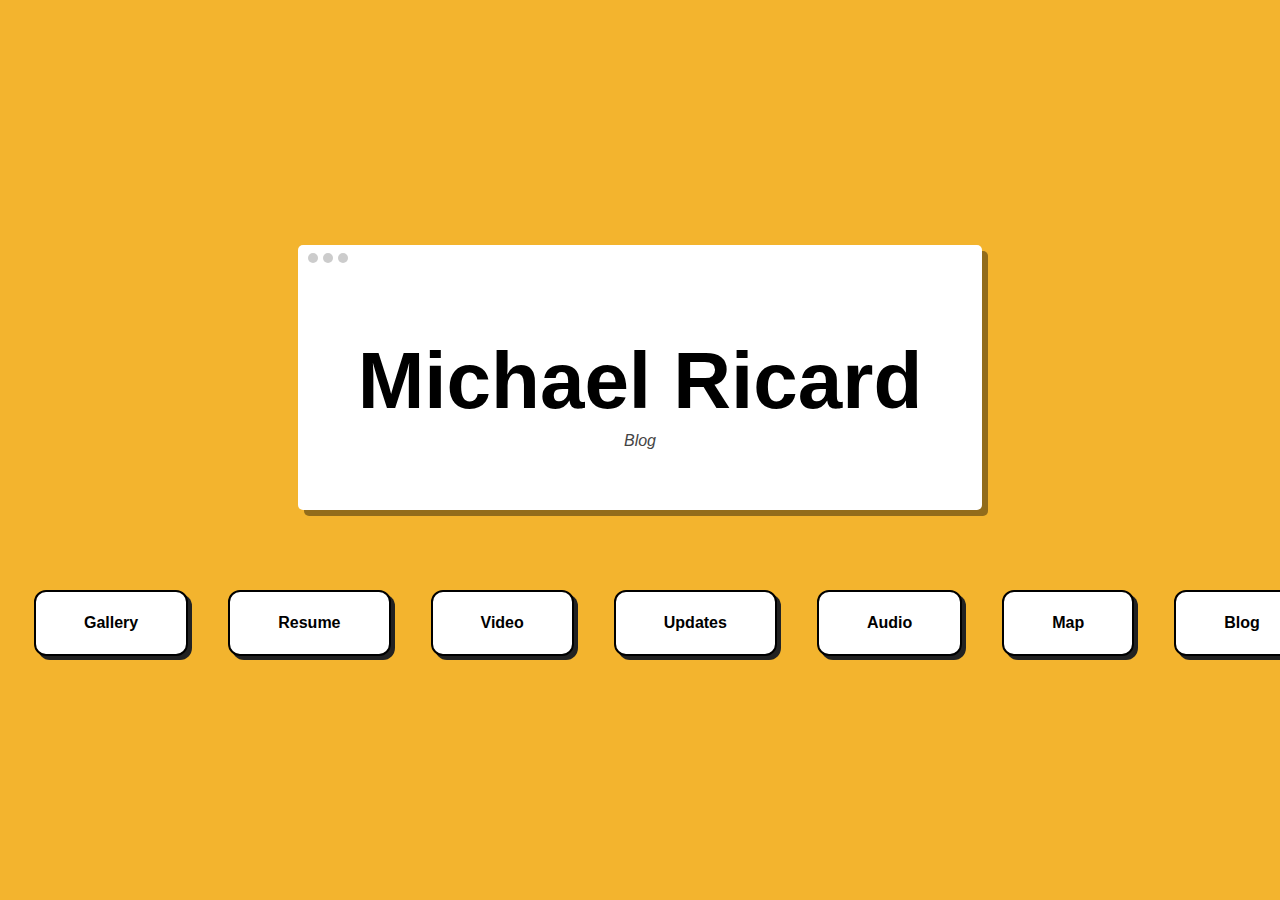
<file: index.html>
<!DOCTYPE html>
<html lang="en">
<head>
  <meta charset="UTF-8" />
  <meta name="viewport" content="width=device-width, initial-scale=1.0"/>
  <title>Michael Ricard</title>
  <link rel="stylesheet" href="style.css" />
</head>
<body>
  <div class="background">
    <div class="center-box">

      <!-- Browser-style name header -->
      <div class="browser-box">
        <div class="window-bar">
          <span class="dot"></span>
          <span class="dot"></span>
          <span class="dot"></span>
        </div>
        <h1>Michael Ricard</h1>
        <p class="subheading">Blog</p>
      </div>

      <!-- ✅ Button section goes right here -->
      <div class="button-grid-2x2">
  <a href="gallery.html" class="nav-button">Gallery</a>
  <a href="resume.html" class="nav-button">Resume</a>
  <a href="video.html" class="nav-button">Video</a>
  <a href="updates.html" class="nav-button">Updates</a>
  <a href="audio.html" class="nav-button">Audio</a>
  <a href="map.html" class="nav-button">Map</a>
  <a href="blog.html" class="nav-button">Blog</a>
  </div>

    </div>
  </div>
</body>
</html>
</file>
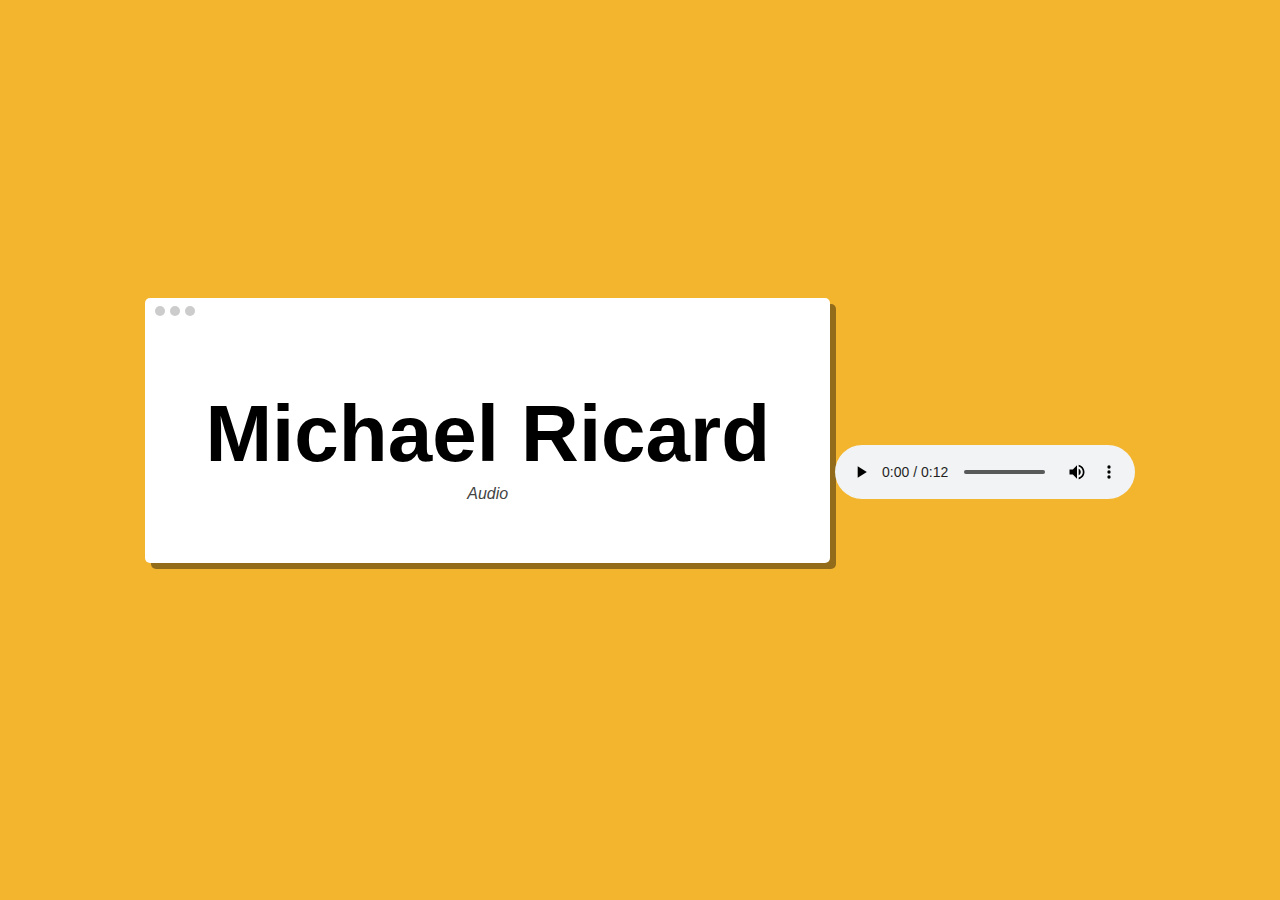
<file: audio.html>
<!DOCTYPE html>
<html lang="en">
<head>
  <meta charset="UTF-8" />
  <meta name="viewport" content="width=device-width, initial-scale=1.0"/>
  <title>Audio - Michael Ricard</title>
  <link rel="stylesheet" href="style.css" />
</head>
<body>
  <div class="background">
    <div class="center-box">
      <div class="browser-box">
        <div class="window-bar">
          <span class="dot"></span>
          <span class="dot"></span>
          <span class="dot"></span>
        </div>
        <h1>Michael Ricard</h1>
        <p class="subheading">Audio</p>
      </div>

      <audio controls>
        <source src="audio.mp3" type="audio/mpeg">
        Your browser does not support the audio element.
      </audio>
    </div>
  </div>
</body>
</html>
</file>
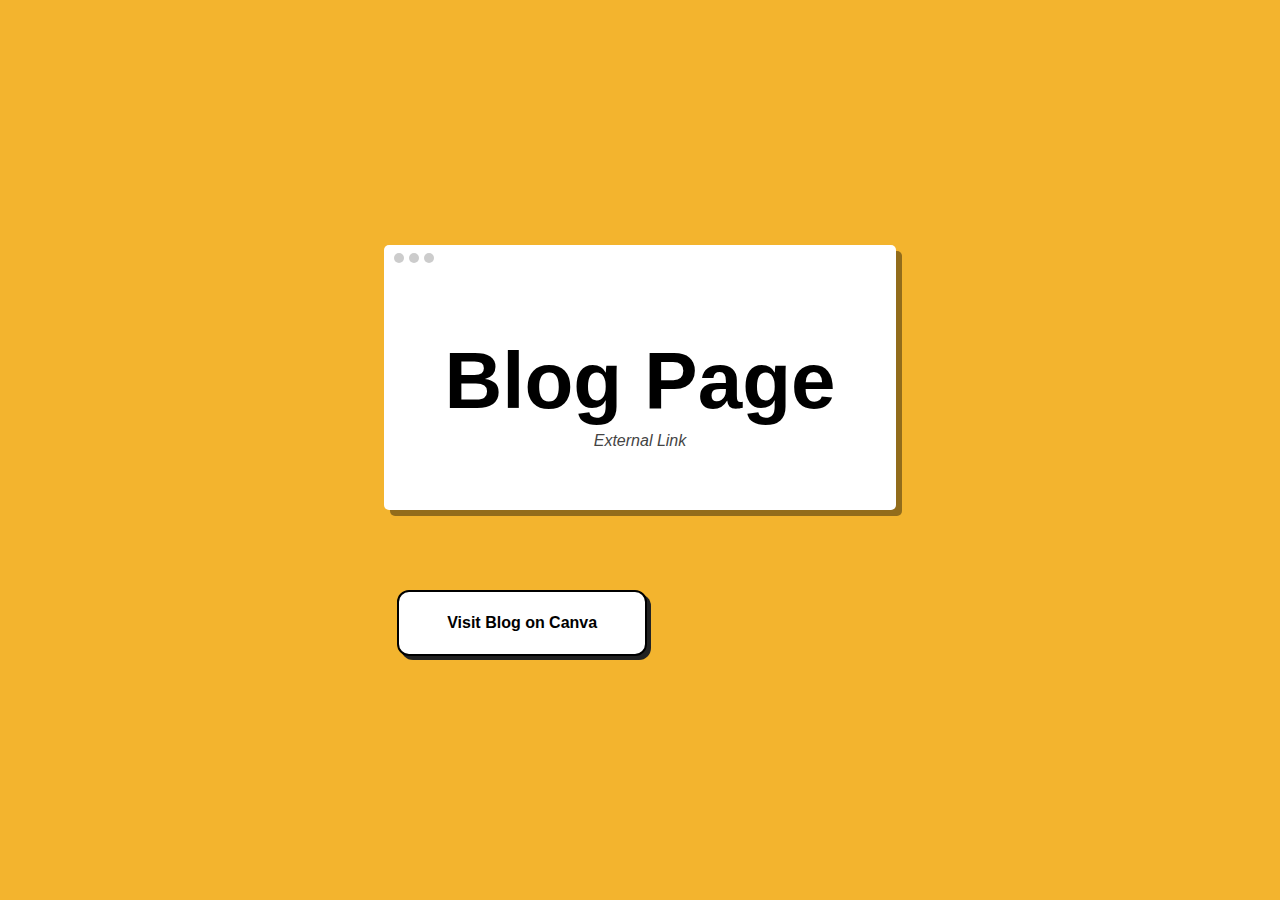
<file: blog.html>
<!DOCTYPE html>
<html lang="en">
<head>
  <meta charset="UTF-8">
  <meta name="viewport" content="width=device-width, initial-scale=1.0"/>
  <title>Blog</title>
  <link rel="stylesheet" href="style.css" />
</head>
<body>
  <div class="background">
    <div class="center-box">
      <div class="browser-box">
        <div class="window-bar">
          <span class="dot"></span>
          <span class="dot"></span>
          <span class="dot"></span>
        </div>
        <h1>Blog Page</h1>
        <p class="subheading">External Link</p>
      </div>
      <div class="button-grid-2x2">
        <a href="https://introtointernetcommmr.my.canva.site/" target="_blank" class="nav-button">
          Visit Blog on Canva
        </a>
      </div>
    </div>
  </div>
</body>
</html>
</file>
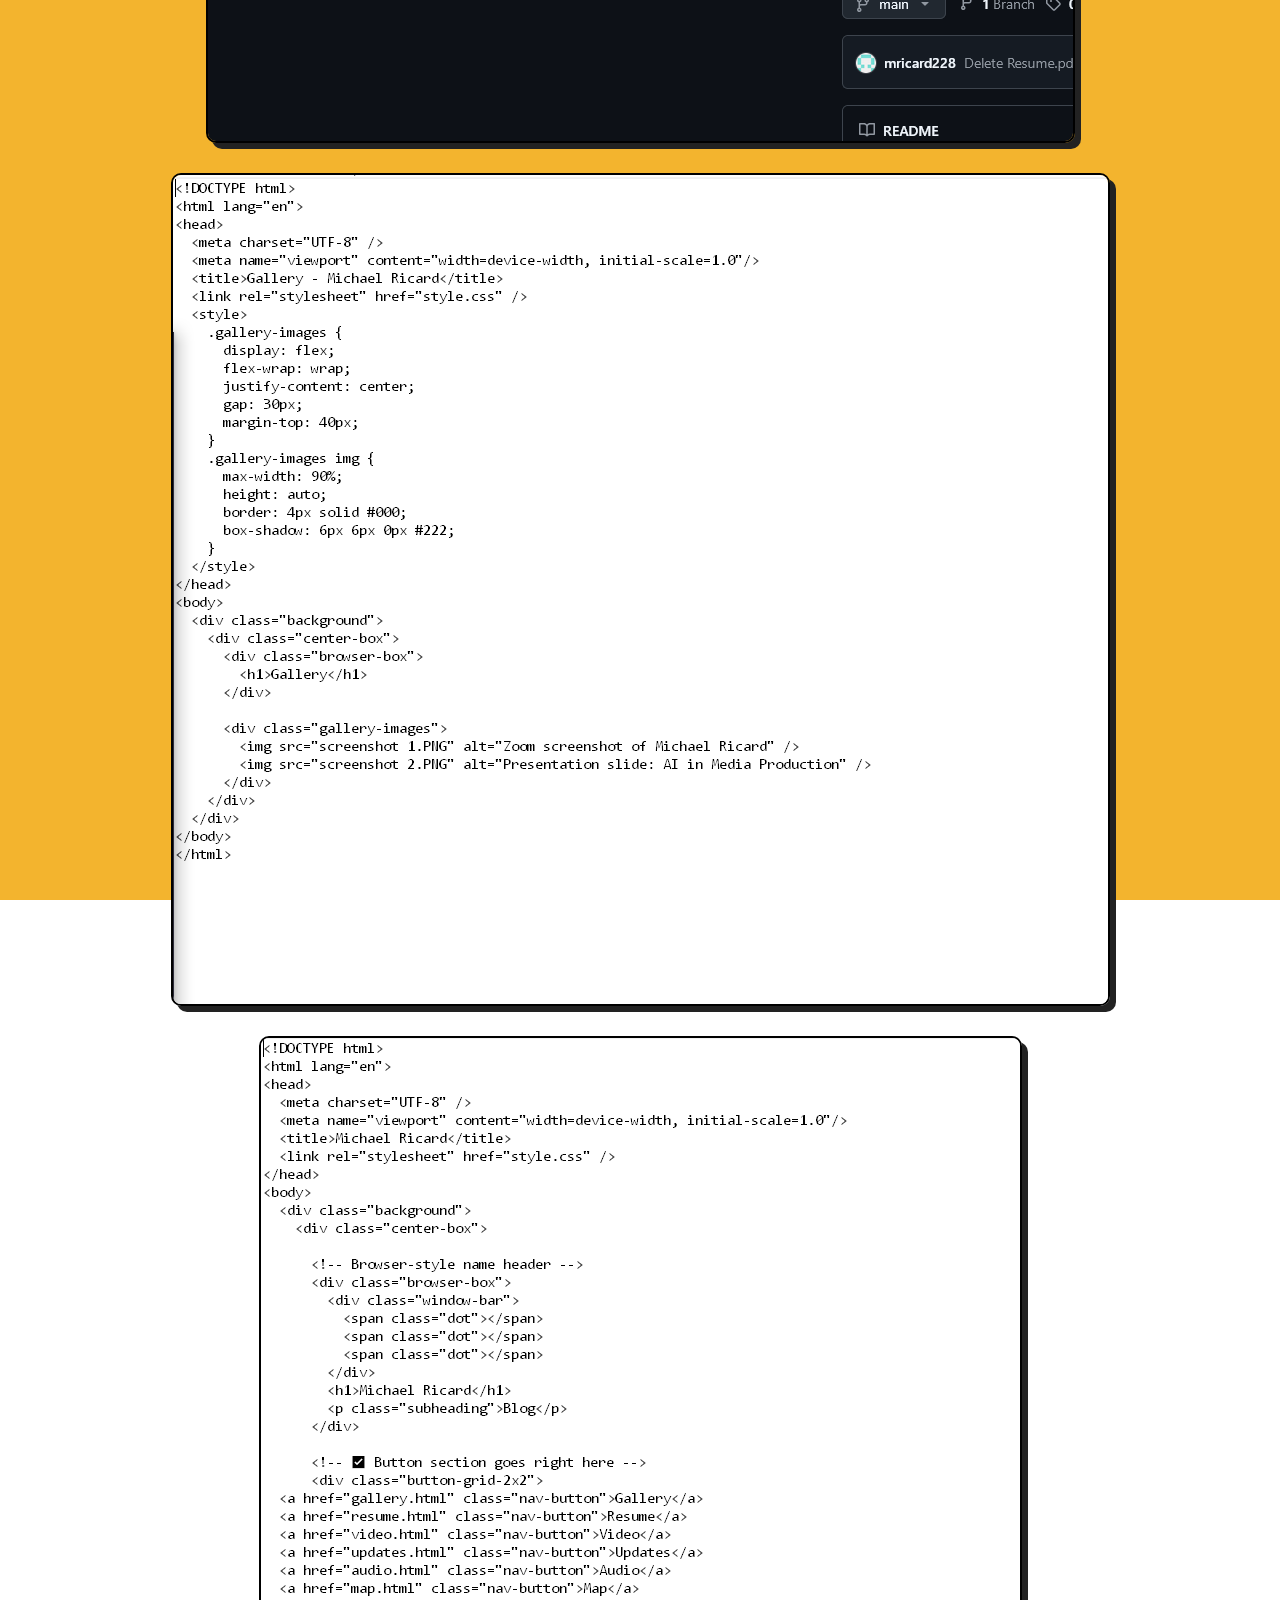
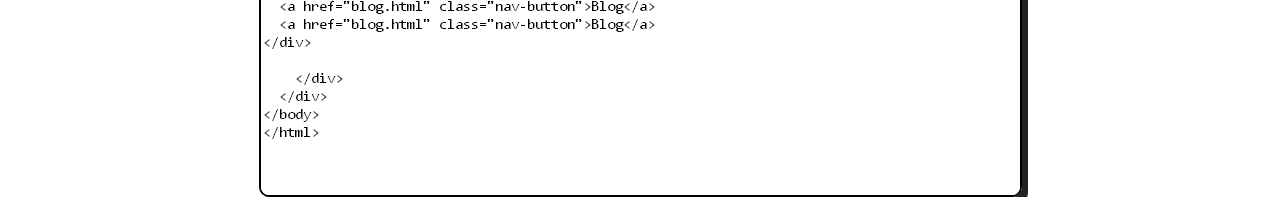
<file: gallery.html>
<!DOCTYPE html>
<html lang="en">
<head>
  <meta charset="UTF-8" />
  <meta name="viewport" content="width=device-width, initial-scale=1.0"/>
  <title>Gallery - Michael Ricard</title>
  <link rel="stylesheet" href="style.css" />
  <style>
    .gallery-images {
      display: flex;
      flex-wrap: wrap;
      justify-content: center;
      gap: 30px;
      margin-top: 40px;
    }
    .gallery-images img {
      max-width: 90%;
      height: auto;
      border: 4px solid #000;
      box-shadow: 6px 6px 0px #222;
    }
  </style>
</head>
<body>
  <div class="background">
    <div class="center-box">
      <div class="browser-box">
        <h1>Gallery</h1>
      </div>

      <div class="gallery-images">
        <img src="screenshot 1.PNG" alt="Zoom screenshot of Michael Ricard" />
        <img src="screenshot 2.PNG" alt="Presentation slide: AI in Media Production" />
      <img src="github.PNG" alt="GitHub Repository Screenshot" style="max-width: 90%; border: 2px solid black; border-radius: 10px;">
<img src="code.PNG" alt="Code Screenshot" style="max-width: 90%; border: 2px solid black; border-radius: 10px;">
<img src="code2.PNG" alt="Code Screenshot 2" style="max-width: 90%; border: 2px solid black; border-radius: 10px;">
</div>
    </div>
  </div>
</body>
</html>
</file>
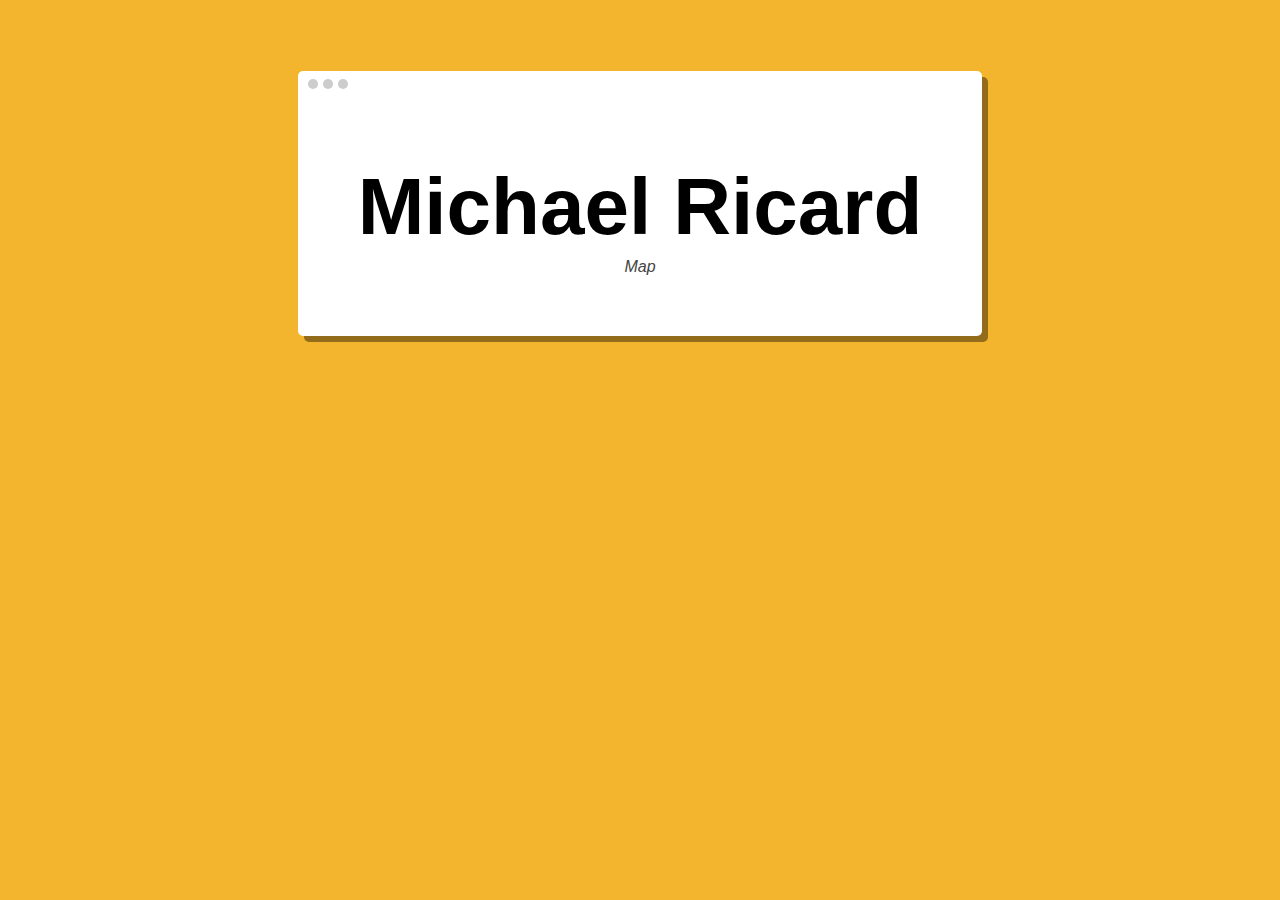
<file: map.html>
<!DOCTYPE html>
<html lang="en">
<head>
  <meta charset="UTF-8" />
  <meta name="viewport" content="width=device-width, initial-scale=1.0"/>
  <title>Map - Michael Ricard</title>
  <link rel="stylesheet" href="style.css" />
</head>
<body>
  <div class="background">
    <div class="center-box">
      <div class="browser-box">
        <div class="window-bar">
          <span class="dot"></span>
          <span class="dot"></span>
          <span class="dot"></span>
        </div>
        <h1>Michael Ricard</h1>
        <p class="subheading">Map</p>
      </div>

      <div style="width:100%; max-width:600px; margin:auto;">
        <iframe 
          src="https://www.google.com/maps/embed?pb=!1m18!1m12!1m3!1d3522.5600269992024!2d-88.64111982448058!3d30.388257674756803!2m3!1f0!2f0!3f0!3m2!1i1024!2i768!4f13.1!3m3!1m2!1s0x889be5bb4e76b93f%3A0xc85948fd72f0c2a1!2sGautier%2C%20MS!5e0!3m2!1sen!2sus!4v1719513790454!5m2!1sen!2sus" 
          width="100%" height="450" style="border:0;" allowfullscreen="" loading="lazy">
        </iframe>
      </div>
    </div>
  </div>
</body>
</html>
</file>
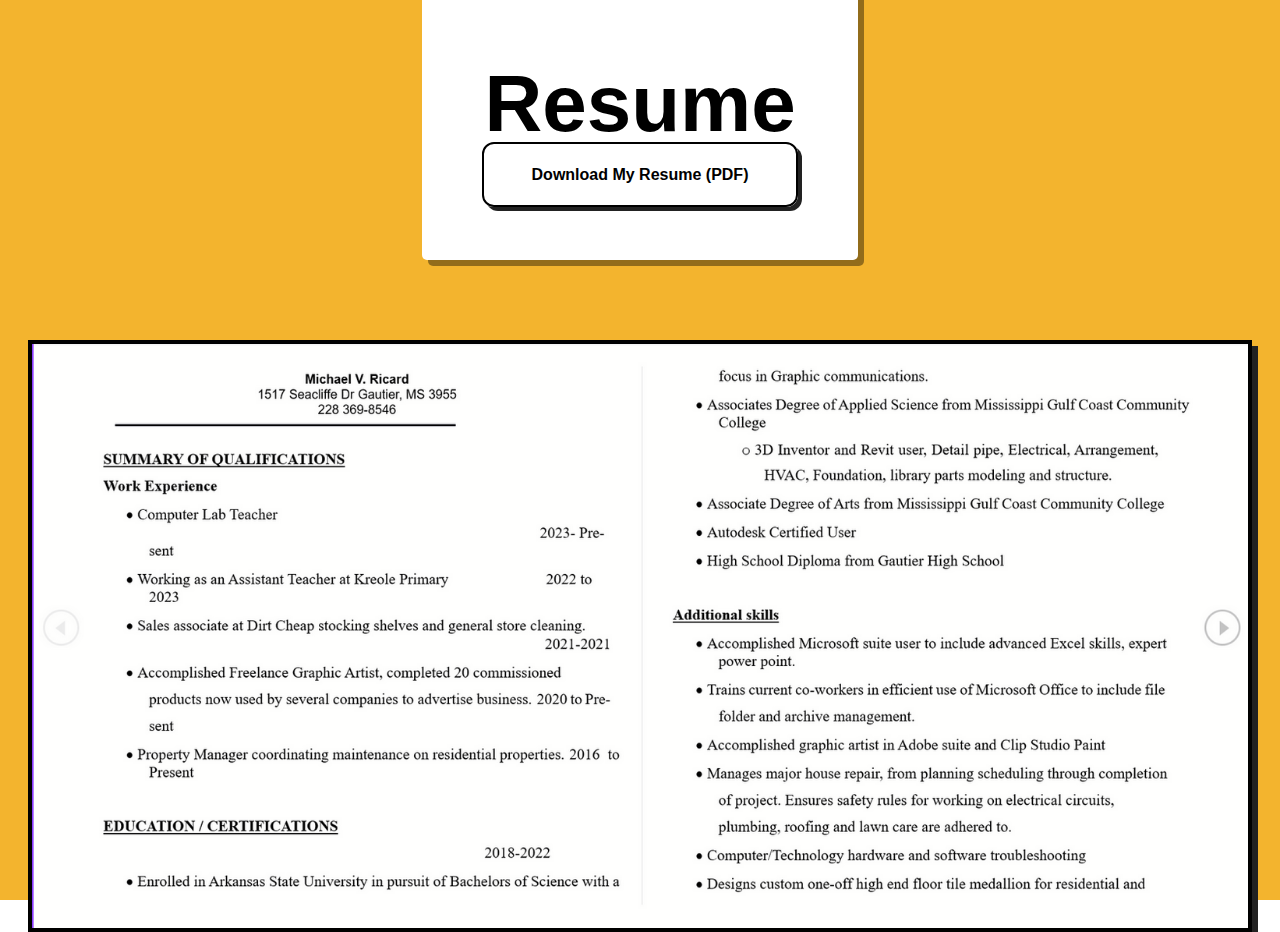
<file: resume.html>
<!DOCTYPE html>
<html lang="en">
<head>
  <meta charset="UTF-8" />
  <meta name="viewport" content="width=device-width, initial-scale=1.0"/>
  <title>Resume - Michael Ricard</title>
  <link rel="stylesheet" href="style.css" />
  <style>
    .resume-image {
      margin-top: 40px;
      display: flex;
      justify-content: center;
    }
    .resume-image img {
      max-width: 95%;
      height: auto;
      border: 4px solid #000;
      box-shadow: 6px 6px 0px #222;
    }
  </style>
</head>
<body>
  <div class="background">
    <div class="center-box">
      <div class="browser-box">
        <h1>Resume</h1>
      
  <p><a href="Resume.pdf" download class="nav-button">Download My Resume (PDF)</a></p>

</div>

      <div class="resume-image">
        <img src="resume 1.PNG" alt="Michael Ricard Resume" />
      </div>
    </div>
  </div>
</body>
</html>
</file>
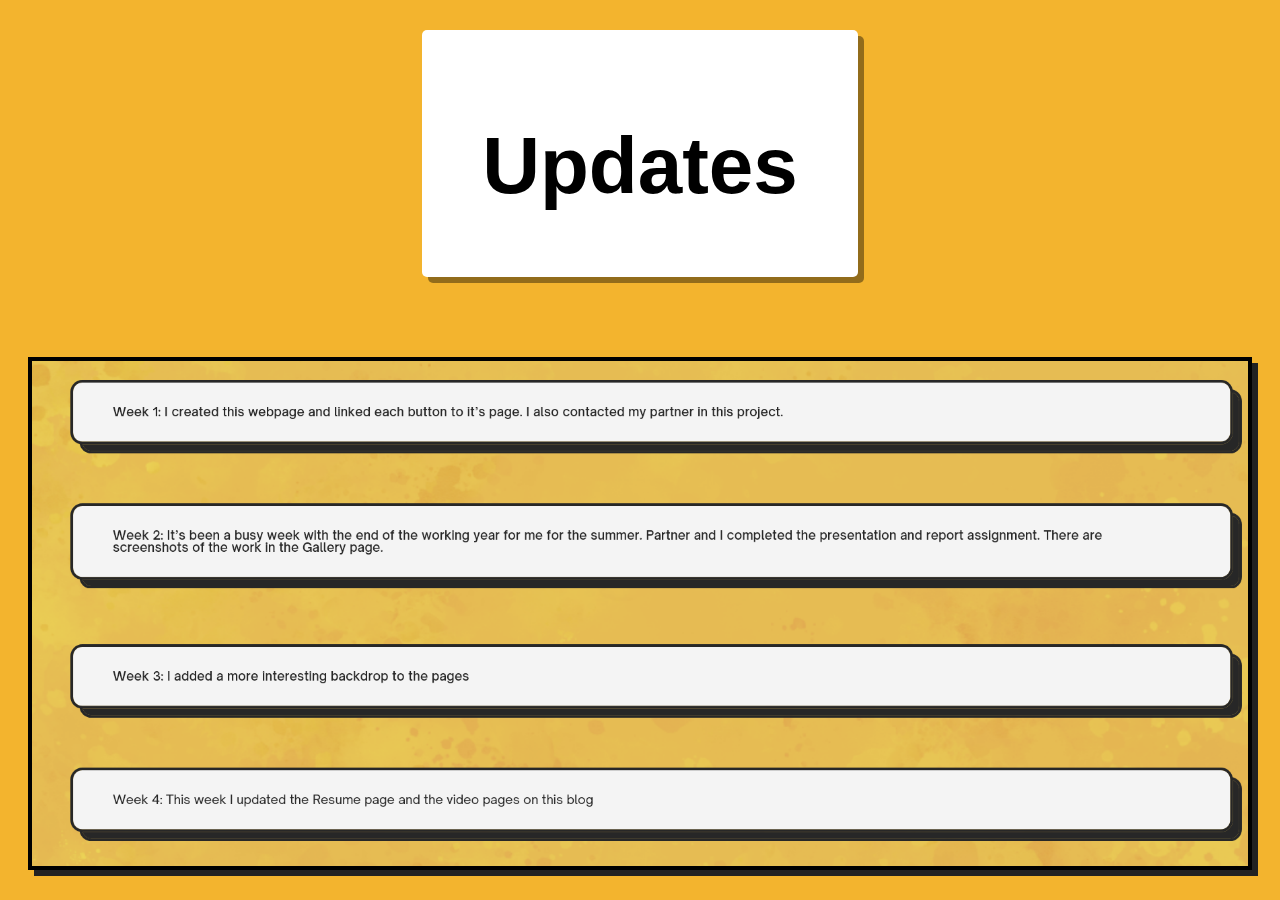
<file: updates.html>
<!DOCTYPE html>
<html lang="en">
<head>
  <meta charset="UTF-8" />
  <meta name="viewport" content="width=device-width, initial-scale=1.0"/>
  <title>Updates - Michael Ricard</title>
  <link rel="stylesheet" href="style.css" />
  <style>
    .updates-image {
      margin-top: 40px;
      display: flex;
      justify-content: center;
    }
    .updates-image img {
      max-width: 95%;
      height: auto;
      border: 4px solid #000;
      box-shadow: 6px 6px 0px #222;
    }
  </style>
</head>
<body>
  <div class="background">
    <div class="center-box">
      <div class="browser-box">
        <h1>Updates</h1>
      </div>

      <div class="updates-image">
        <img src="blog updates.PNG" alt="Weekly Blog Updates Screenshot" />
      </div>
    </div>
  </div>
</body>
</html>
</file>
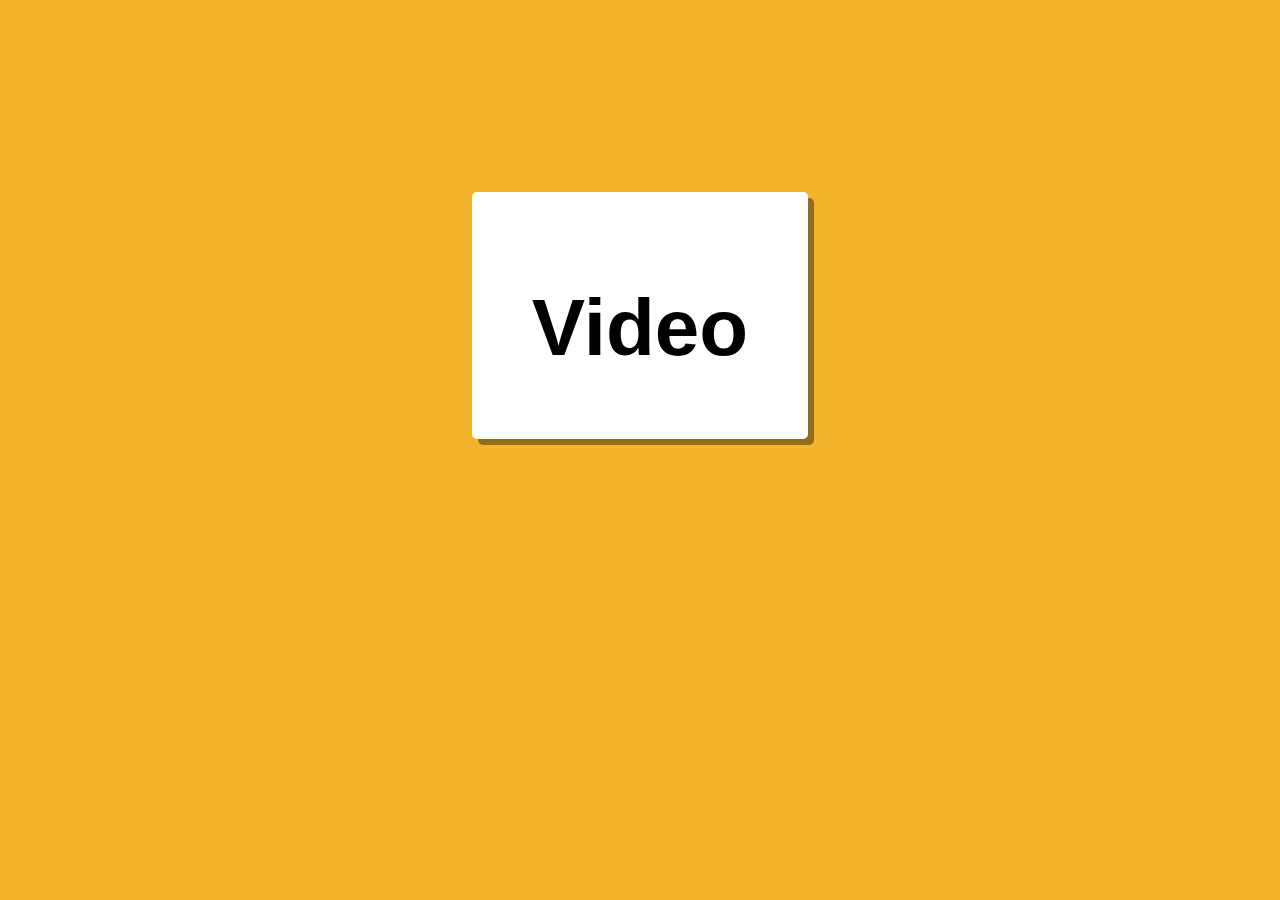
<file: video.html>
<!DOCTYPE html>
<html lang="en">
<head>
  <meta charset="UTF-8" />
  <meta name="viewport" content="width=device-width, initial-scale=1.0"/>
  <title>Video - Michael Ricard</title>
  <link rel="stylesheet" href="style.css" />
  <style>
    .video-container {
      margin-top: 40px;
      display: flex;
      justify-content: center;
    }
    video {
      width: 90%;
      max-width: 900px;
      border: 4px solid #000;
      box-shadow: 6px 6px 0px #222;
    }
    .youtube-container {
      margin: 40px auto 0;
      max-width: 900px;
      aspect-ratio: 16 / 9;
      position: relative;
    }
    .youtube-container iframe {
      position: absolute;
      top: 0;
      left: 0;
      width: 100%;
      height: 100%;
      border: 0;
    }
  </style>
</head>
<body>
  <div class="background">
    <div class="center-box">
      <div class="browser-box">
        <h1>Video</h1>
      </div><div class="youtube-container">
        <iframe src="https://www.youtube.com/embed/yw-7UYzWrBc" allowfullscreen loading="lazy"></iframe>
      </div>

    </div>
  </div>
</body>
</html>
</file>
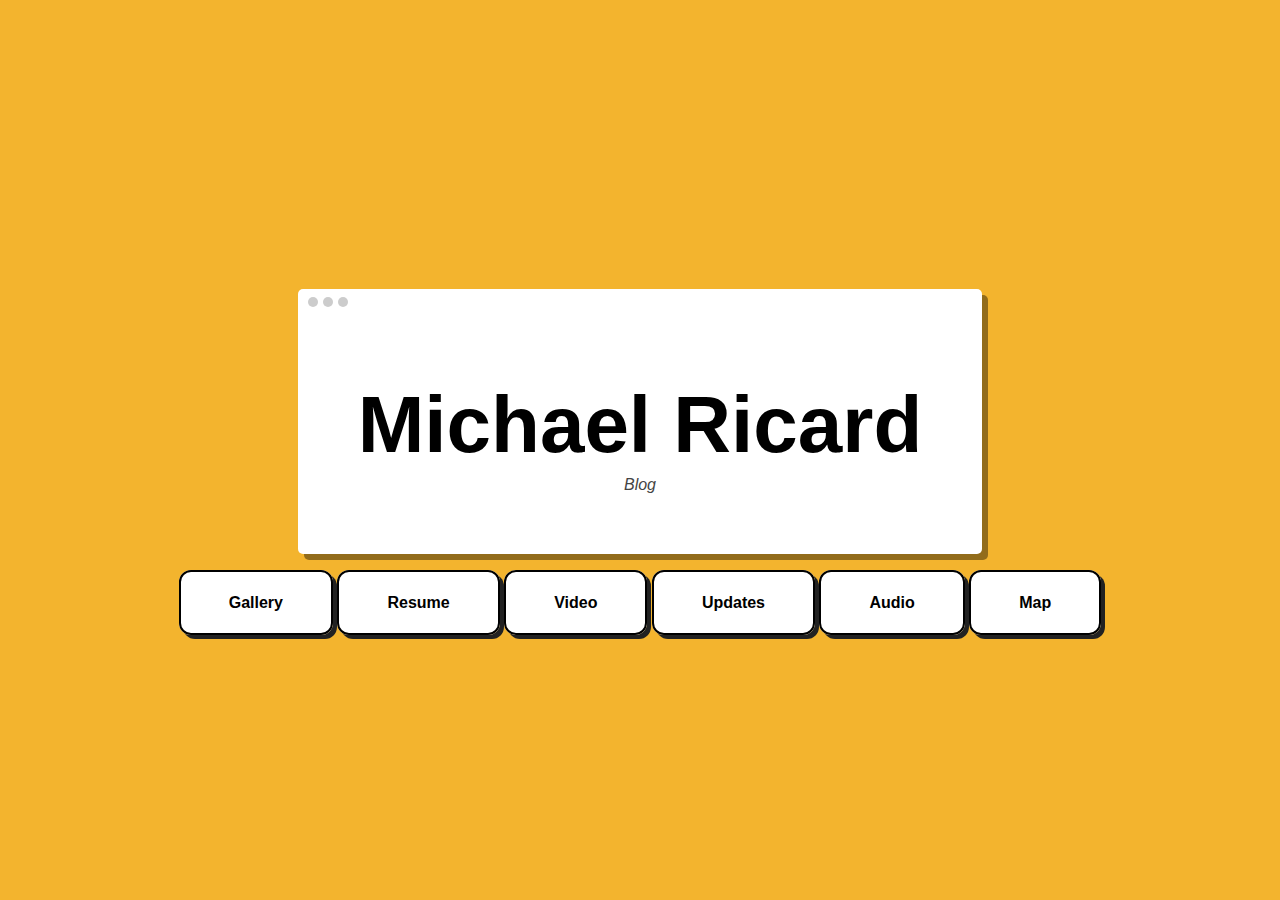
<file: website.html>
<!DOCTYPE html>
<html lang="en">
<head>
  <meta charset="UTF-8" />
  <meta name="viewport" content="width=device-width, initial-scale=1.0"/>
  <title>Michael Ricard</title>
  <link rel="stylesheet" href="style.css" />
</head>
<body>
  <div class="background">
    <div class="center-box">

      <!-- Browser-style name header -->
      <div class="browser-box">
        <div class="window-bar">
          <span class="dot"></span>
          <span class="dot"></span>
          <span class="dot"></span>
        </div>
        <h1>Michael Ricard</h1>
        <p class="subheading">Blog</p>
      </div>

      <!-- ✅ Button section goes right here -->
      <div class="button-grid">
  <a href="gallery.html" class="nav-button">Gallery</a>
  <a href="resume.html" class="nav-button">Resume</a>
  <a href="video.html" class="nav-button">Video</a>
  <a href="updates.html" class="nav-button">Updates</a>
  <a href="audio.html" class="nav-button">Audio</a>
  <a href="map.html" class="nav-button">Map</a>
</div>

    </div>
  </div>
</body>
</html>
</file>
<file: style.css>
/* Background */
body, html {
  margin: 0;
  padding: 0;
  height: 100%;
  font-family: sans-serif;
}

.background {
  background: url('https://www.transparenttextures.com/patterns/bright-squares.png'),
              #f3b42e;
  background-size: cover;
  height: 100vh;
  display: flex;
  justify-content: center;
  align-items: center;
}

/* Center container */
.center-box {
  text-align: center;
}

/* Mock browser window */
.browser-box {
  background: white;
  padding: 60px;
  border-radius: 5px;
  box-shadow: 6px 6px 0px #00000066;
  display: inline-block;
  margin-bottom: 40px;
  position: relative;
}

.window-bar {
  position: absolute;
  top: 8px;
  left: 10px;
  display: flex;
  gap: 5px;
}

.dot {
  width: 10px;
  height: 10px;
  border-radius: 50%;
  background: #ccc;
}

.browser-box h1 {
  margin: 30px 0 5px 0;
  font-size: 5rem;
  font-weight: bold;
}

.subheading {
  margin: 0;
  font-style: italic;
  color: #444;
}

/* Buttons layout */
.button-grid-2x2 {
  display: flex;
  flex-wrap: nowrap;
  justify-content: space-between;
  align-items: center;
  width: 95%;
  margin: 40px auto 0;
  gap: 40px;
}

/* Button styling */
.nav-button {
  text-decoration: none;
  color: #000;
  background: white;
  border: 2px solid #000;
  padding: 22px 48px;
  border-radius: 12px;
  box-shadow: 4px 4px 0px #222;
  font-weight: 600;
  transition: all 0.2s ease;
}

.nav-button:hover {
  box-shadow: 2px 2px 0px #000;
  transform: translate(2px, 2px);
}
</file>
